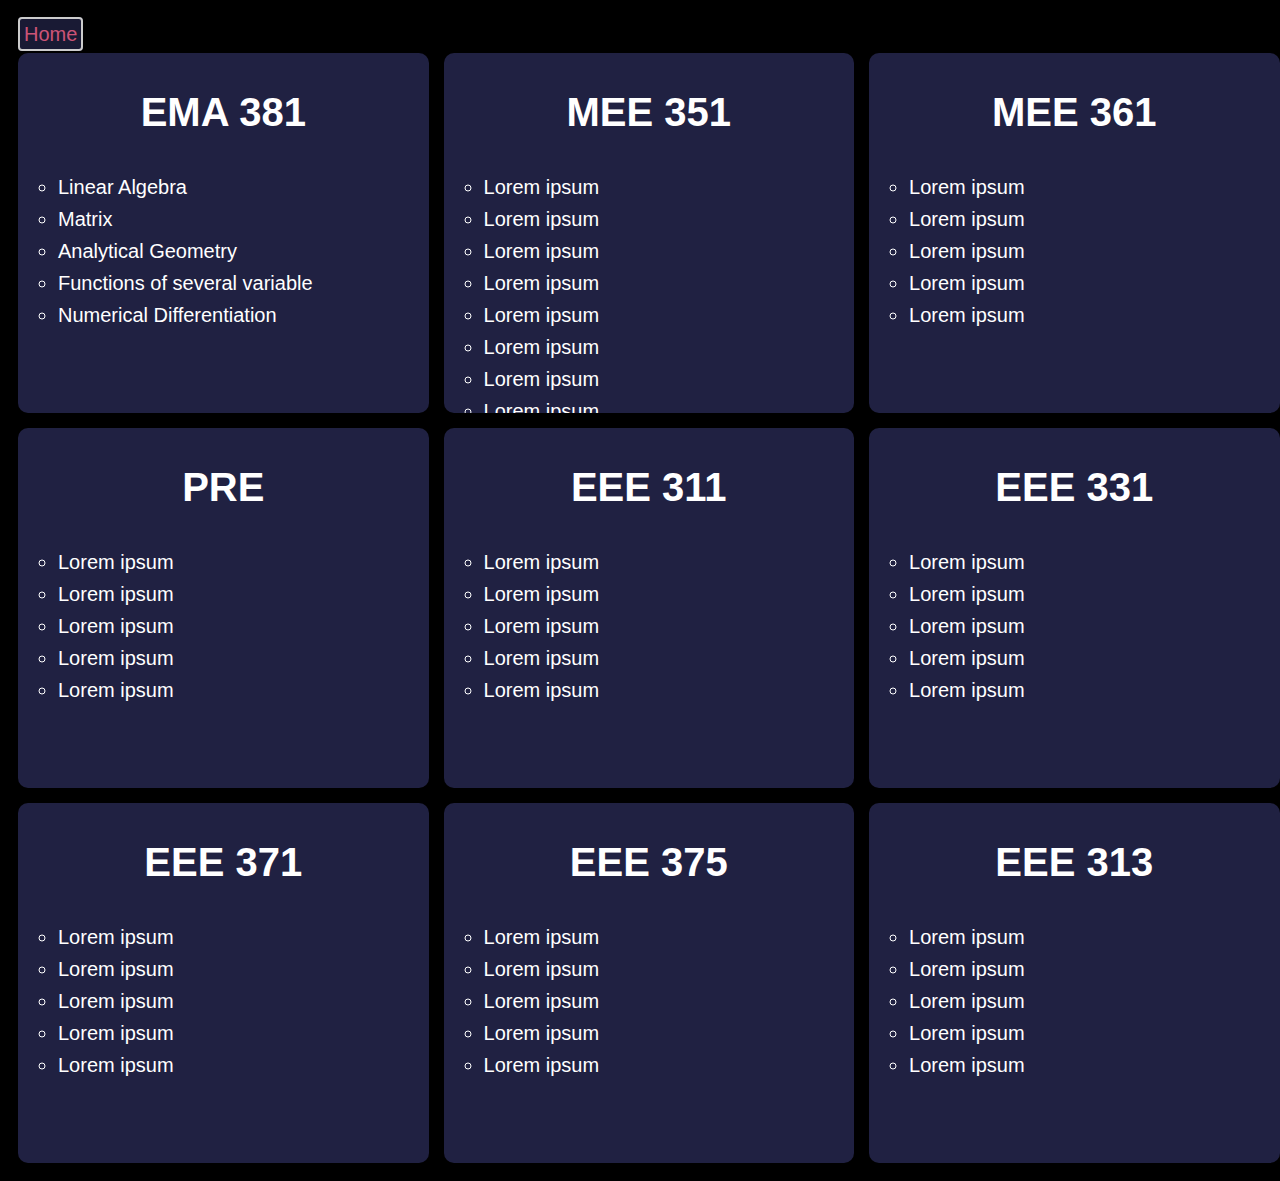
<file: 300level.html>
<!DOCTYPE html>
<html lang="en">
<head>
  <meta charset="UTF-8">
  <meta http-equiv="X-UA-Compatible" content="IE=edge">
  <meta name="viewport" content="width=device-width, initial-scale=1.0">
  <link rel="stylesheet" href="300level.css">
  <title>300 Level Courses</title>
</head>
<body>
  <section>
    <div class="home">
      <a href='index.html'>Home</a> 
    </div>
    <div class="courses">
      <div  id="EMA381" class="yslide">
        <h1><a href="EMA381.html"  >EMA 381</a></h1>
        <ul>
          <li><a href="#" >Linear Algebra</a></li>
          <li><a href="#" >Matrix</a></li>
          <li><a href="#" >Analytical Geometry</a></li>
          <li><a href="#" >Functions of several variable</a></li>
          <li><a href="#" >Numerical Differentiation</a></li> 
        </ul>
      </div>
      <div id="MEE351" class="yslide">
        <h1><a href="MEE351.html" >MEE 351</a></h1>
        <ul>
          <li><a href="#" >Lorem ipsum</a></li>
          <li><a href="#" >Lorem ipsum</a></li>
          <li><a href="#" >Lorem ipsum</a></li>
          <li><a href="#" >Lorem ipsum</a></li>
          <li><a href="#" >Lorem ipsum</a></li> 
          <li><a href="#" >Lorem ipsum</a></li>
          <li><a href="#" >Lorem ipsum</a></li>
          <li><a href="#" >Lorem ipsum</a></li>
          <li><a href="#" >Lorem ipsum</a></li>
          <li><a href="#" >Lorem ipsum</a></li> 
        </ul>
      </div>
      <div id="MEE361" class="yslide">
        <h1><a href="MEE361.html" >MEE 361</a></h1>
        <ul>
          <li><a href="#" >Lorem ipsum</a></li>
          <li><a href="#" >Lorem ipsum</a></li>
          <li><a href="#" >Lorem ipsum</a></li>
          <li><a href="#" >Lorem ipsum</a></li>
          <li><a href="#" >Lorem ipsum</a></li> 
        </ul>
      </div>
      <div  id="Pre" class="yslide">
        <h1><a href="PRE.html" >PRE </a></h1>
        <ul>
          <li><a href="#" >Lorem ipsum</a></li>
          <li><a href="#" >Lorem ipsum</a></li>
          <li><a href="#" >Lorem ipsum</a></li>
          <li><a href="#" >Lorem ipsum</a></li>
          <li><a href="#" >Lorem ipsum</a></li> 
        </ul>
      </div>
      <div  id="EEE311" class="yslide">
        <h1><a href="EEE311.html"  >EEE 311 </a></h1>
        <ul>
          <li><a href="#" >Lorem ipsum</a></li>
          <li><a href="#" >Lorem ipsum</a></li>
          <li><a href="#" >Lorem ipsum</a></li>
          <li><a href="#" >Lorem ipsum</a></li>
          <li><a href="#" >Lorem ipsum</a></li> 
        </ul>
      </div>
      <div id="EEE331" class="yslide">
        <h1><a href="EEE331.html" >EEE 331</a></h1>
        <ul>
          <li><a href="#" >Lorem ipsum</a></li>
          <li><a href="#" >Lorem ipsum</a></li>
          <li><a href="#" >Lorem ipsum</a></li>
          <li><a href="#" >Lorem ipsum</a></li>
          <li><a href="#" >Lorem ipsum</a></li> 
        </ul>
      </div>
      <div  id="EEE371" class="yslide">
        <h1><a href="EEE371.html" >EEE 371</a></h1>
        <ul>
          <li><a href="#" >Lorem ipsum</a></li>
          <li><a href="#" >Lorem ipsum</a></li>
          <li><a href="#" >Lorem ipsum</a></li>
          <li><a href="#" >Lorem ipsum</a></li>
          <li><a href="#" >Lorem ipsum</a></li> 
        </ul>
      </div>
      <div  id="EEE375" class="yslide">
        <h1><a href="EEE375.html" >EEE 375</a></h1>
        <ul>
          <li><a href="#" >Lorem ipsum</a></li>
          <li><a href="#" >Lorem ipsum</a></li>
          <li><a href="#" >Lorem ipsum</a></li>
          <li><a href="#" >Lorem ipsum</a></li>
          <li><a href="#" >Lorem ipsum</a></li> 
        </ul>
      </div>
      <div  id="EEE313" class="yslide">
        <h1><a href="EEE313.html" >EEE 313</a></h1>
        <ul>
          <li><a href="#" >Lorem ipsum</a></li>
          <li><a href="#" >Lorem ipsum</a></li>
          <li><a href="#" >Lorem ipsum</a></li>
          <li><a href="#" >Lorem ipsum</a></li>
          <li><a href="#" >Lorem ipsum</a></li> 
        </ul>
      </div>
    </div>
  </section>
  
</body>
</html>
</file>
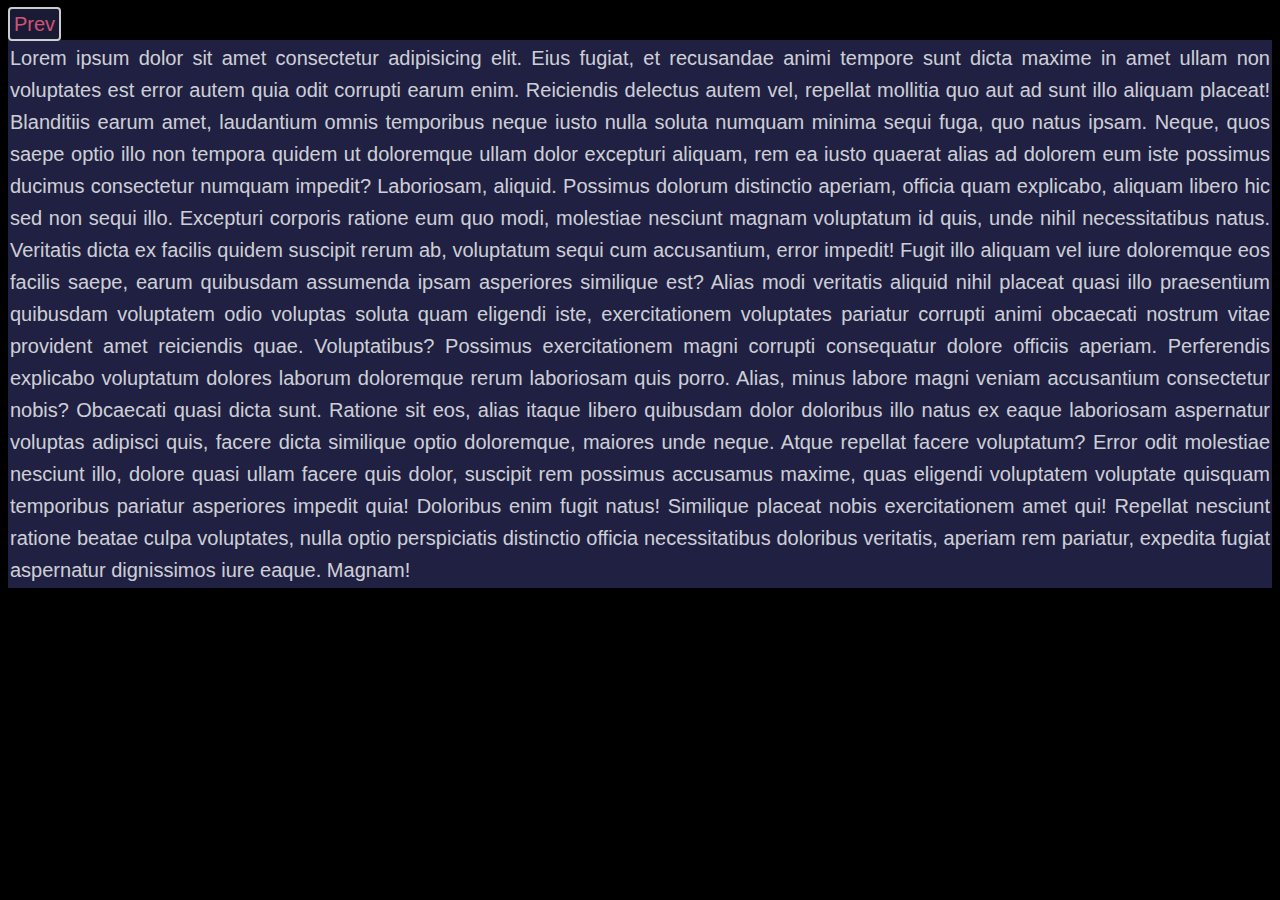
<file: EEE311.html>
<!DOCTYPE html>
<html lang="en">
<head>
  <meta charset="UTF-8">
  <meta http-equiv="X-UA-Compatible" content="IE=edge">
  <meta name="viewport" content="width=device-width, initial-scale=1.0">
  <link rel="stylesheet" href="300details.css">
  <title>EEE 311</title>
</head>
<body>
  <section>
    <div class="prev">
      <a href='300level.html#EEE311'>Prev</a> 
    </div>
    <div class="info">
      Lorem ipsum dolor sit amet consectetur adipisicing elit. Eius fugiat, et recusandae animi tempore sunt dicta maxime in amet ullam non voluptates est error autem quia odit corrupti earum enim.
      Reiciendis delectus autem vel, repellat mollitia quo aut ad sunt illo aliquam placeat! Blanditiis earum amet, laudantium omnis temporibus neque iusto nulla soluta numquam minima sequi fuga, quo natus ipsam.
      Neque, quos saepe optio illo non tempora quidem ut doloremque ullam dolor excepturi aliquam, rem ea iusto quaerat alias ad dolorem eum iste possimus ducimus consectetur numquam impedit? Laboriosam, aliquid.
      Possimus dolorum distinctio aperiam, officia quam explicabo, aliquam libero hic sed non sequi illo. Excepturi corporis ratione eum quo modi, molestiae nesciunt magnam voluptatum id quis, unde nihil necessitatibus natus.
      Veritatis dicta ex facilis quidem suscipit rerum ab, voluptatum sequi cum accusantium, error impedit! Fugit illo aliquam vel iure doloremque eos facilis saepe, earum quibusdam assumenda ipsam asperiores similique est?
      Alias modi veritatis aliquid nihil placeat quasi illo praesentium quibusdam voluptatem odio voluptas soluta quam eligendi iste, exercitationem voluptates pariatur corrupti animi obcaecati nostrum vitae provident amet reiciendis quae. Voluptatibus?
      Possimus exercitationem magni corrupti consequatur dolore officiis aperiam. Perferendis explicabo voluptatum dolores laborum doloremque rerum laboriosam quis porro. Alias, minus labore magni veniam accusantium consectetur nobis? Obcaecati quasi dicta sunt.
      Ratione sit eos, alias itaque libero quibusdam dolor doloribus illo natus ex eaque laboriosam aspernatur voluptas adipisci quis, facere dicta similique optio doloremque, maiores unde neque. Atque repellat facere voluptatum?
      Error odit molestiae nesciunt illo, dolore quasi ullam facere quis dolor, suscipit rem possimus accusamus maxime, quas eligendi voluptatem voluptate quisquam temporibus pariatur asperiores impedit quia! Doloribus enim fugit natus!
      Similique placeat nobis exercitationem amet qui! Repellat nesciunt ratione beatae culpa voluptates, nulla optio perspiciatis distinctio officia necessitatibus doloribus veritatis, aperiam rem pariatur, expedita fugiat aspernatur dignissimos iure eaque. Magnam!
    </div>
  </section>
</body>
</html>
</file>
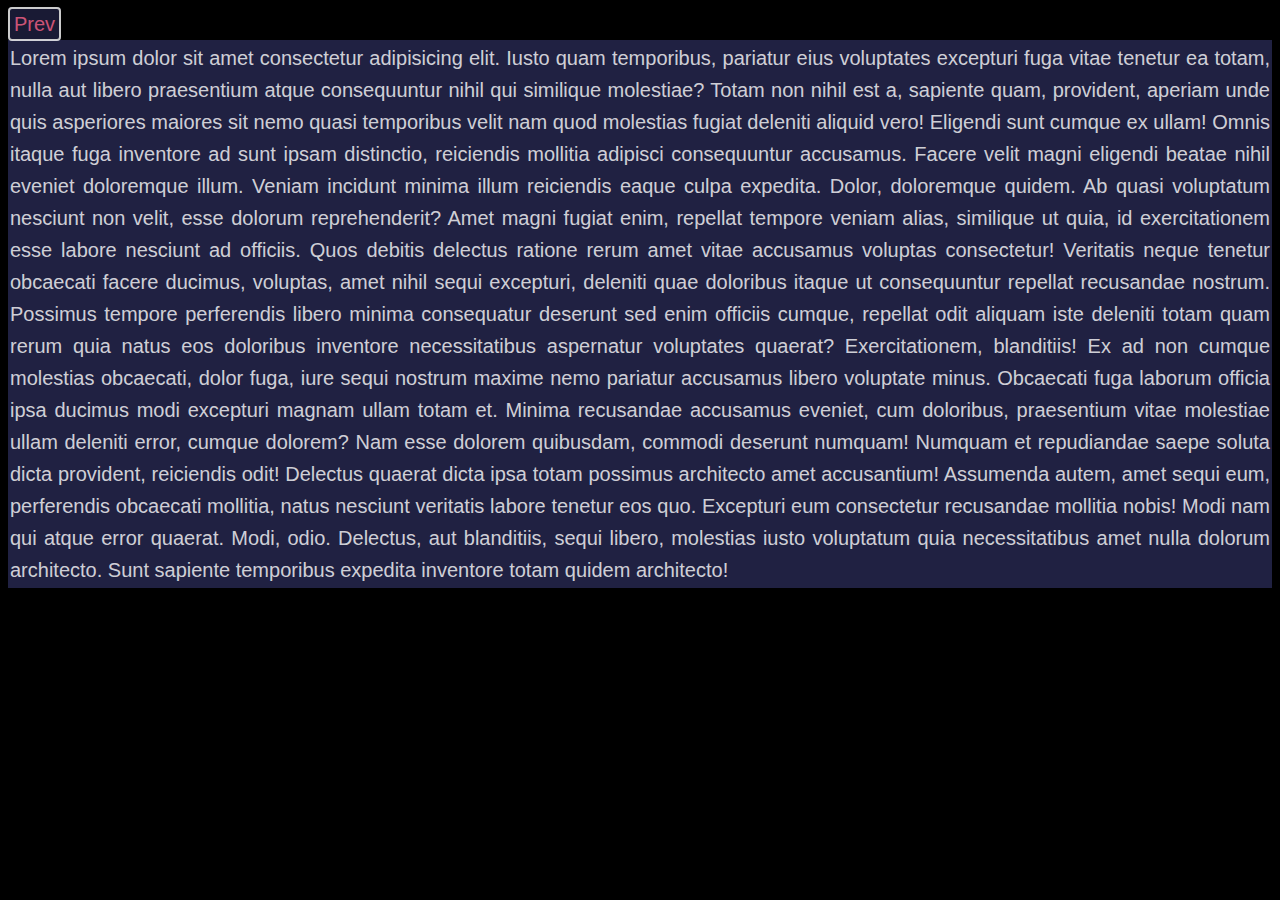
<file: EEE313.html>
<!DOCTYPE html>
<html lang="en">
<head>
  <meta charset="UTF-8">
  <meta http-equiv="X-UA-Compatible" content="IE=edge">
  <meta name="viewport" content="width=device-width, initial-scale=1.0">
  <link rel="stylesheet" href="300details.css">
  <title>EEE 313</title>
</head>
<body>
  <section>

    <div class="prev">
      <a href='300level.html#EEE313'>Prev</a> 
    </div>
    <div class="info">
      Lorem ipsum dolor sit amet consectetur adipisicing elit. Iusto quam temporibus, pariatur eius voluptates excepturi fuga vitae tenetur ea totam, nulla aut libero praesentium atque consequuntur nihil qui similique molestiae?
      Totam non nihil est a, sapiente quam, provident, aperiam unde quis asperiores maiores sit nemo quasi temporibus velit nam quod molestias fugiat deleniti aliquid vero! Eligendi sunt cumque ex ullam!
      Omnis itaque fuga inventore ad sunt ipsam distinctio, reiciendis mollitia adipisci consequuntur accusamus. Facere velit magni eligendi beatae nihil eveniet doloremque illum. Veniam incidunt minima illum reiciendis eaque culpa expedita.
      Dolor, doloremque quidem. Ab quasi voluptatum nesciunt non velit, esse dolorum reprehenderit? Amet magni fugiat enim, repellat tempore veniam alias, similique ut quia, id exercitationem esse labore nesciunt ad officiis.
      Quos debitis delectus ratione rerum amet vitae accusamus voluptas consectetur! Veritatis neque tenetur obcaecati facere ducimus, voluptas, amet nihil sequi excepturi, deleniti quae doloribus itaque ut consequuntur repellat recusandae nostrum.
      Possimus tempore perferendis libero minima consequatur deserunt sed enim officiis cumque, repellat odit aliquam iste deleniti totam quam rerum quia natus eos doloribus inventore necessitatibus aspernatur voluptates quaerat? Exercitationem, blanditiis!
      Ex ad non cumque molestias obcaecati, dolor fuga, iure sequi nostrum maxime nemo pariatur accusamus libero voluptate minus. Obcaecati fuga laborum officia ipsa ducimus modi excepturi magnam ullam totam et.
      Minima recusandae accusamus eveniet, cum doloribus, praesentium vitae molestiae ullam deleniti error, cumque dolorem? Nam esse dolorem quibusdam, commodi deserunt numquam! Numquam et repudiandae saepe soluta dicta provident, reiciendis odit!
      Delectus quaerat dicta ipsa totam possimus architecto amet accusantium! Assumenda autem, amet sequi eum, perferendis obcaecati mollitia, natus nesciunt veritatis labore tenetur eos quo. Excepturi eum consectetur recusandae mollitia nobis!
      Modi nam qui atque error quaerat. Modi, odio. Delectus, aut blanditiis, sequi libero, molestias iusto voluptatum quia necessitatibus amet nulla dolorum architecto. Sunt sapiente temporibus expedita inventore totam quidem architecto!
    </div>
  </section>
</body>
</html>
</file>
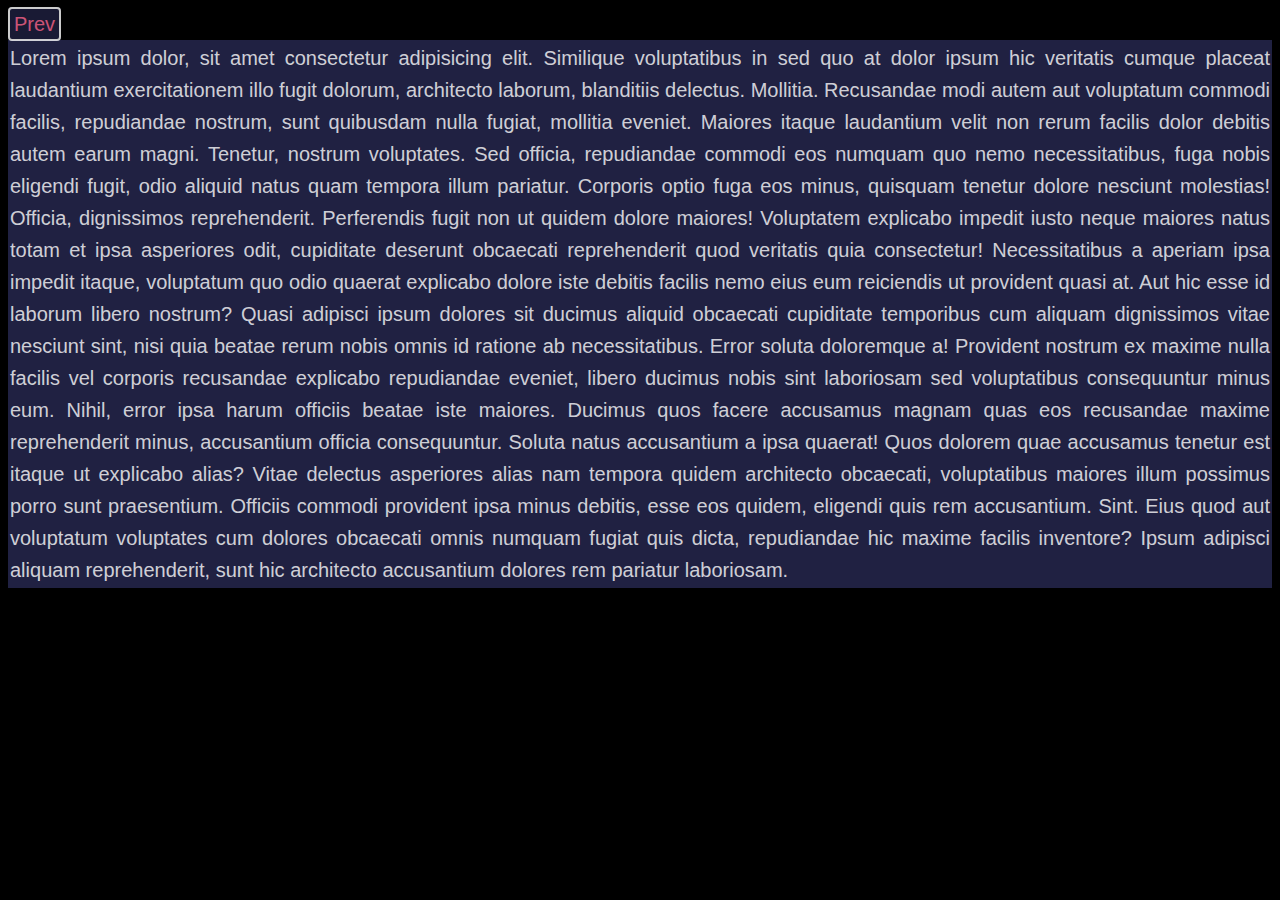
<file: EEE331.html>
<!DOCTYPE html>
<html lang="en">
<head>
  <meta charset="UTF-8">
  <meta http-equiv="X-UA-Compatible" content="IE=edge">
  <meta name="viewport" content="width=device-width, initial-scale=1.0">
  <link rel="stylesheet" href="300details.css">
  <title>EEE 331</title>
</head>
<body>
  <section>
    <div class="prev">
      <a href='300level.html#EEE331'>Prev</a> 
    </div>
    <div class="info">
      Lorem ipsum dolor, sit amet consectetur adipisicing elit. Similique voluptatibus in sed quo at dolor ipsum hic veritatis cumque placeat laudantium exercitationem illo fugit dolorum, architecto laborum, blanditiis delectus. Mollitia.
      Recusandae modi autem aut voluptatum commodi facilis, repudiandae nostrum, sunt quibusdam nulla fugiat, mollitia eveniet. Maiores itaque laudantium velit non rerum facilis dolor debitis autem earum magni. Tenetur, nostrum voluptates.
      Sed officia, repudiandae commodi eos numquam quo nemo necessitatibus, fuga nobis eligendi fugit, odio aliquid natus quam tempora illum pariatur. Corporis optio fuga eos minus, quisquam tenetur dolore nesciunt molestias!
      Officia, dignissimos reprehenderit. Perferendis fugit non ut quidem dolore maiores! Voluptatem explicabo impedit iusto neque maiores natus totam et ipsa asperiores odit, cupiditate deserunt obcaecati reprehenderit quod veritatis quia consectetur!
      Necessitatibus a aperiam ipsa impedit itaque, voluptatum quo odio quaerat explicabo dolore iste debitis facilis nemo eius eum reiciendis ut provident quasi at. Aut hic esse id laborum libero nostrum?
      Quasi adipisci ipsum dolores sit ducimus aliquid obcaecati cupiditate temporibus cum aliquam dignissimos vitae nesciunt sint, nisi quia beatae rerum nobis omnis id ratione ab necessitatibus. Error soluta doloremque a!
      Provident nostrum ex maxime nulla facilis vel corporis recusandae explicabo repudiandae eveniet, libero ducimus nobis sint laboriosam sed voluptatibus consequuntur minus eum. Nihil, error ipsa harum officiis beatae iste maiores.
      Ducimus quos facere accusamus magnam quas eos recusandae maxime reprehenderit minus, accusantium officia consequuntur. Soluta natus accusantium a ipsa quaerat! Quos dolorem quae accusamus tenetur est itaque ut explicabo alias?
      Vitae delectus asperiores alias nam tempora quidem architecto obcaecati, voluptatibus maiores illum possimus porro sunt praesentium. Officiis commodi provident ipsa minus debitis, esse eos quidem, eligendi quis rem accusantium. Sint.
      Eius quod aut voluptatum voluptates cum dolores obcaecati omnis numquam fugiat quis dicta, repudiandae hic maxime facilis inventore? Ipsum adipisci aliquam reprehenderit, sunt hic architecto accusantium dolores rem pariatur laboriosam.
    </div>
  </section>
</body>
</html>
</file>
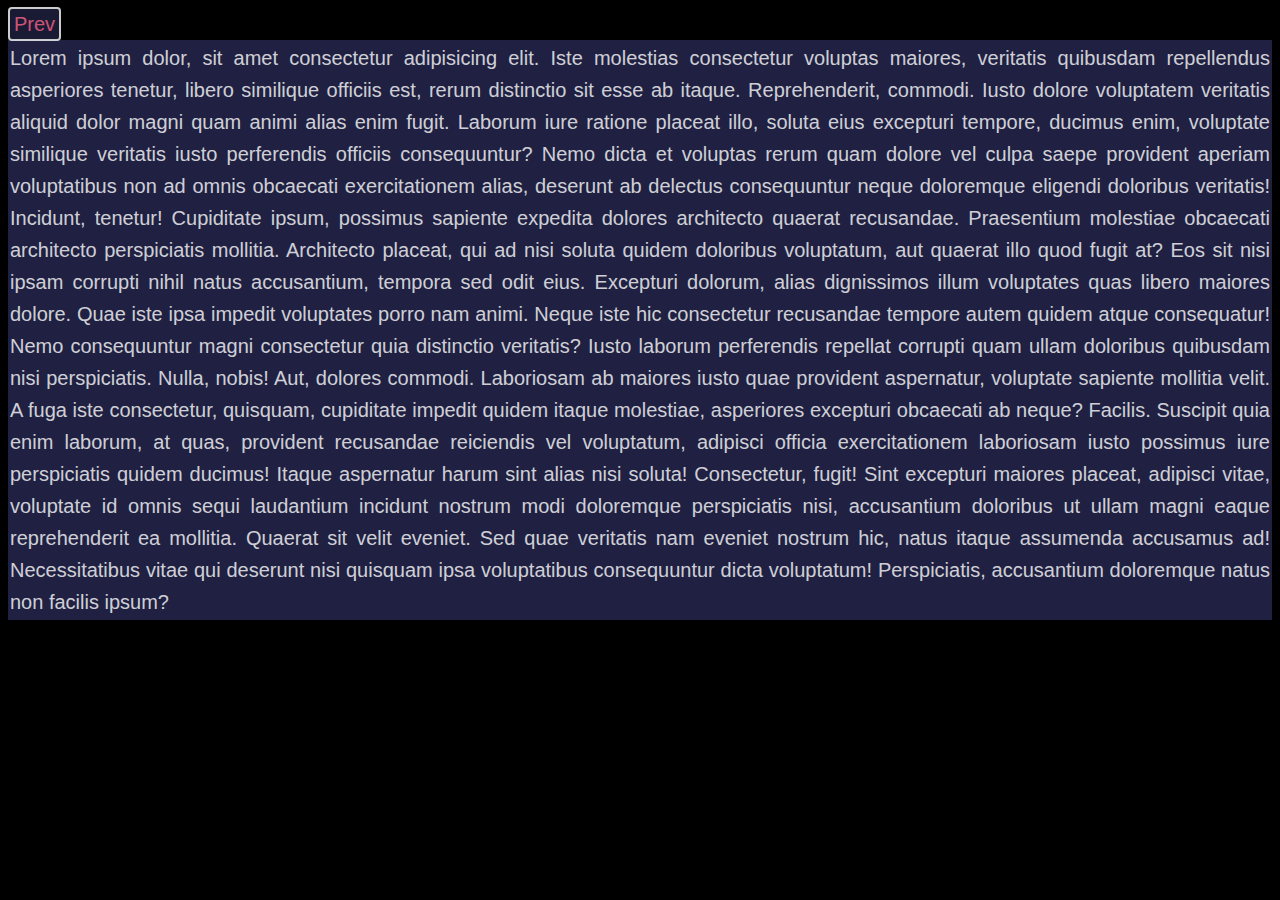
<file: EEE371.html>
<!DOCTYPE html>
<html lang="en">
<head>
  <meta charset="UTF-8">
  <meta http-equiv="X-UA-Compatible" content="IE=edge">
  <meta name="viewport" content="width=device-width, initial-scale=1.0">
  <link rel="stylesheet" href="300details.css">
  <title>EEE 371</title>
</head>
<body>
  <section>

    <div class="prev">
      <a href='300level.html#EEE371'>Prev</a> 
    </div>
    <div class="info">
      Lorem ipsum dolor, sit amet consectetur adipisicing elit. Iste molestias consectetur voluptas maiores, veritatis quibusdam repellendus asperiores tenetur, libero similique officiis est, rerum distinctio sit esse ab itaque. Reprehenderit, commodi.
      Iusto dolore voluptatem veritatis aliquid dolor magni quam animi alias enim fugit. Laborum iure ratione placeat illo, soluta eius excepturi tempore, ducimus enim, voluptate similique veritatis iusto perferendis officiis consequuntur?
      Nemo dicta et voluptas rerum quam dolore vel culpa saepe provident aperiam voluptatibus non ad omnis obcaecati exercitationem alias, deserunt ab delectus consequuntur neque doloremque eligendi doloribus veritatis! Incidunt, tenetur!
      Cupiditate ipsum, possimus sapiente expedita dolores architecto quaerat recusandae. Praesentium molestiae obcaecati architecto perspiciatis mollitia. Architecto placeat, qui ad nisi soluta quidem doloribus voluptatum, aut quaerat illo quod fugit at?
      Eos sit nisi ipsam corrupti nihil natus accusantium, tempora sed odit eius. Excepturi dolorum, alias dignissimos illum voluptates quas libero maiores dolore. Quae iste ipsa impedit voluptates porro nam animi.
      Neque iste hic consectetur recusandae tempore autem quidem atque consequatur! Nemo consequuntur magni consectetur quia distinctio veritatis? Iusto laborum perferendis repellat corrupti quam ullam doloribus quibusdam nisi perspiciatis. Nulla, nobis!
      Aut, dolores commodi. Laboriosam ab maiores iusto quae provident aspernatur, voluptate sapiente mollitia velit. A fuga iste consectetur, quisquam, cupiditate impedit quidem itaque molestiae, asperiores excepturi obcaecati ab neque? Facilis.
      Suscipit quia enim laborum, at quas, provident recusandae reiciendis vel voluptatum, adipisci officia exercitationem laboriosam iusto possimus iure perspiciatis quidem ducimus! Itaque aspernatur harum sint alias nisi soluta! Consectetur, fugit!
      Sint excepturi maiores placeat, adipisci vitae, voluptate id omnis sequi laudantium incidunt nostrum modi doloremque perspiciatis nisi, accusantium doloribus ut ullam magni eaque reprehenderit ea mollitia. Quaerat sit velit eveniet.
      Sed quae veritatis nam eveniet nostrum hic, natus itaque assumenda accusamus ad! Necessitatibus vitae qui deserunt nisi quisquam ipsa voluptatibus consequuntur dicta voluptatum! Perspiciatis, accusantium doloremque natus non facilis ipsum?
    </div>
  </section>
</body>
</html>
</file>
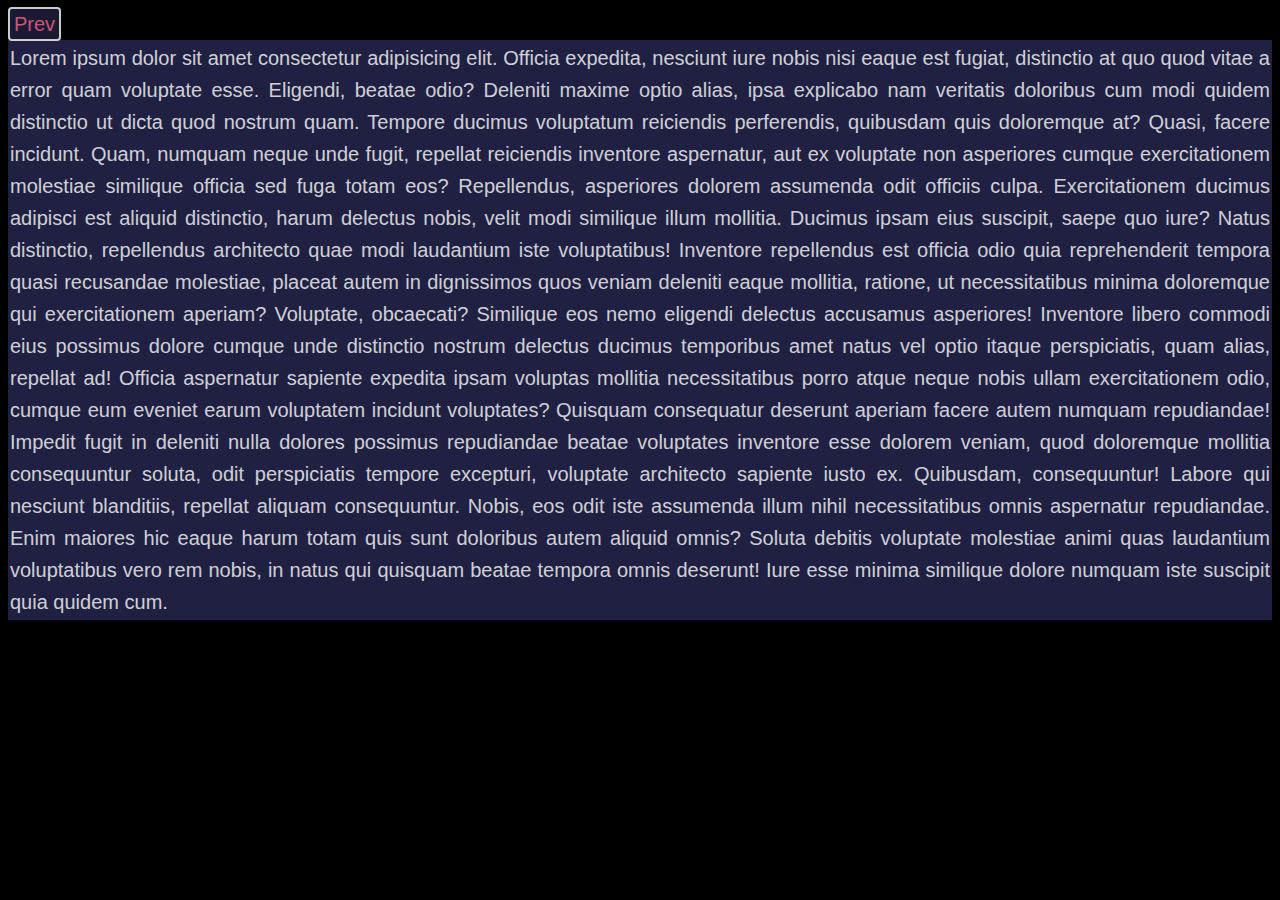
<file: EEE375.html>
<!DOCTYPE html>
<html lang="en">
<head>
  <meta charset="UTF-8">
  <meta http-equiv="X-UA-Compatible" content="IE=edge">
  <meta name="viewport" content="width=device-width, initial-scale=1.0">
  <link rel="stylesheet" href="300details.css">
  <title>EEE 375</title>
</head>
<body>
  <section>

    <div class="prev">
      <a href='300level.html#EEE375'>Prev</a> 
    </div>
    <div class="info">
      Lorem ipsum dolor sit amet consectetur adipisicing elit. Officia expedita, nesciunt iure nobis nisi eaque est fugiat, distinctio at quo quod vitae a error quam voluptate esse. Eligendi, beatae odio?
      Deleniti maxime optio alias, ipsa explicabo nam veritatis doloribus cum modi quidem distinctio ut dicta quod nostrum quam. Tempore ducimus voluptatum reiciendis perferendis, quibusdam quis doloremque at? Quasi, facere incidunt.
      Quam, numquam neque unde fugit, repellat reiciendis inventore aspernatur, aut ex voluptate non asperiores cumque exercitationem molestiae similique officia sed fuga totam eos? Repellendus, asperiores dolorem assumenda odit officiis culpa.
      Exercitationem ducimus adipisci est aliquid distinctio, harum delectus nobis, velit modi similique illum mollitia. Ducimus ipsam eius suscipit, saepe quo iure? Natus distinctio, repellendus architecto quae modi laudantium iste voluptatibus!
      Inventore repellendus est officia odio quia reprehenderit tempora quasi recusandae molestiae, placeat autem in dignissimos quos veniam deleniti eaque mollitia, ratione, ut necessitatibus minima doloremque qui exercitationem aperiam? Voluptate, obcaecati?
      Similique eos nemo eligendi delectus accusamus asperiores! Inventore libero commodi eius possimus dolore cumque unde distinctio nostrum delectus ducimus temporibus amet natus vel optio itaque perspiciatis, quam alias, repellat ad!
      Officia aspernatur sapiente expedita ipsam voluptas mollitia necessitatibus porro atque neque nobis ullam exercitationem odio, cumque eum eveniet earum voluptatem incidunt voluptates? Quisquam consequatur deserunt aperiam facere autem numquam repudiandae!
      Impedit fugit in deleniti nulla dolores possimus repudiandae beatae voluptates inventore esse dolorem veniam, quod doloremque mollitia consequuntur soluta, odit perspiciatis tempore excepturi, voluptate architecto sapiente iusto ex. Quibusdam, consequuntur!
      Labore qui nesciunt blanditiis, repellat aliquam consequuntur. Nobis, eos odit iste assumenda illum nihil necessitatibus omnis aspernatur repudiandae. Enim maiores hic eaque harum totam quis sunt doloribus autem aliquid omnis?
      Soluta debitis voluptate molestiae animi quas laudantium voluptatibus vero rem nobis, in natus qui quisquam beatae tempora omnis deserunt! Iure esse minima similique dolore numquam iste suscipit quia quidem cum.
    </div>
  </section>
</body>
</html>
</file>
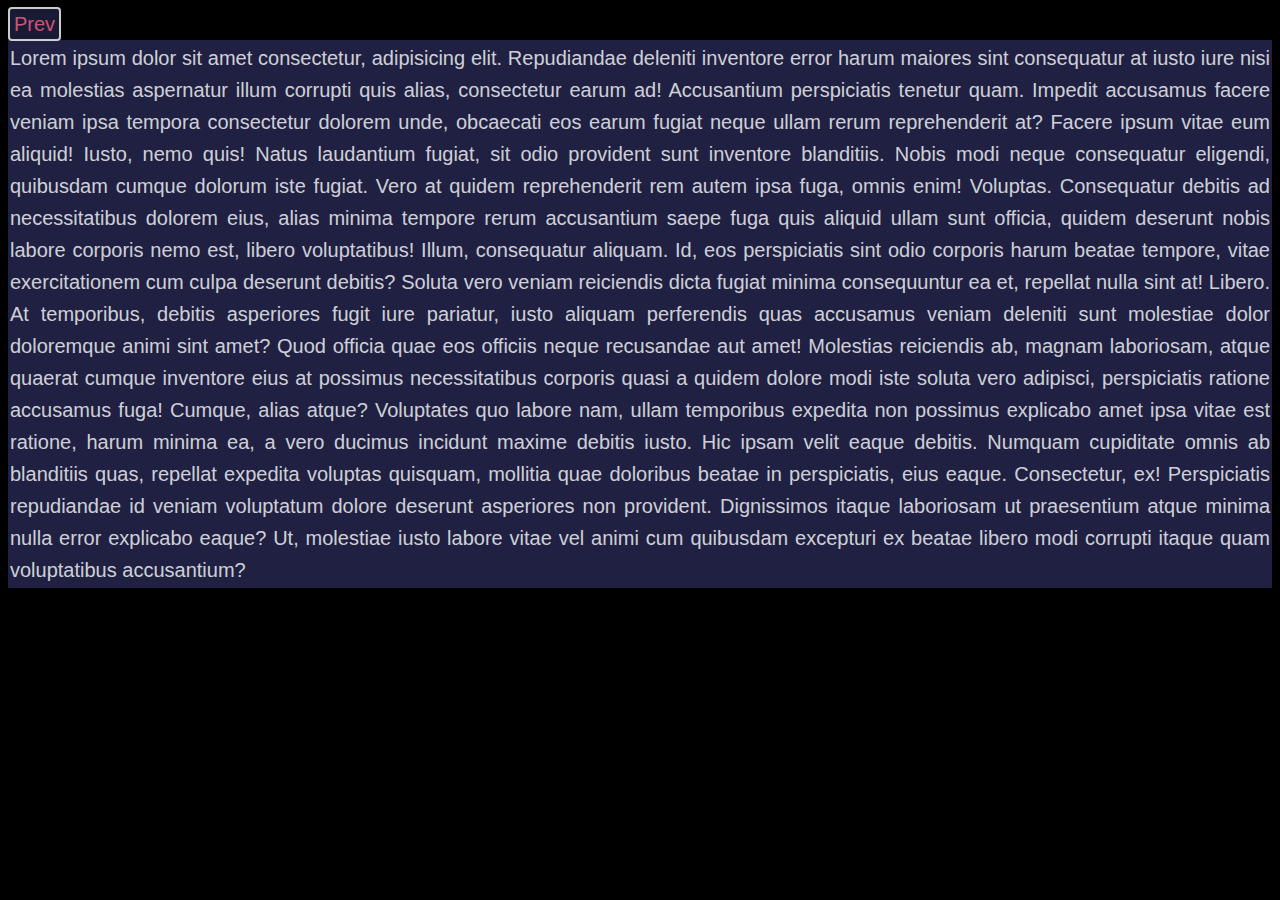
<file: EMA381.html>
<!DOCTYPE html>
<html lang="en">
<head>
  <meta charset="UTF-8">
  <meta http-equiv="X-UA-Compatible" content="IE=edge">
  <meta name="viewport" content="width=device-width, initial-scale=1.0">
  <link rel="stylesheet" href="300details.css">
  <title>EMA 381</title>
</head>
<body>
  <section>
    <div class="prev">
      <a href='300level.html#EMA381'>Prev</a> 
    </div>
    <div class="info">
      Lorem ipsum dolor sit amet consectetur, adipisicing elit. Repudiandae deleniti inventore error harum maiores sint consequatur at iusto iure nisi ea molestias aspernatur illum corrupti quis alias, consectetur earum ad!
      Accusantium perspiciatis tenetur quam. Impedit accusamus facere veniam ipsa tempora consectetur dolorem unde, obcaecati eos earum fugiat neque ullam rerum reprehenderit at? Facere ipsum vitae eum aliquid! Iusto, nemo quis!
      Natus laudantium fugiat, sit odio provident sunt inventore blanditiis. Nobis modi neque consequatur eligendi, quibusdam cumque dolorum iste fugiat. Vero at quidem reprehenderit rem autem ipsa fuga, omnis enim! Voluptas.
      Consequatur debitis ad necessitatibus dolorem eius, alias minima tempore rerum accusantium saepe fuga quis aliquid ullam sunt officia, quidem deserunt nobis labore corporis nemo est, libero voluptatibus! Illum, consequatur aliquam.
      Id, eos perspiciatis sint odio corporis harum beatae tempore, vitae exercitationem cum culpa deserunt debitis? Soluta vero veniam reiciendis dicta fugiat minima consequuntur ea et, repellat nulla sint at! Libero.
      At temporibus, debitis asperiores fugit iure pariatur, iusto aliquam perferendis quas accusamus veniam deleniti sunt molestiae dolor doloremque animi sint amet? Quod officia quae eos officiis neque recusandae aut amet!
      Molestias reiciendis ab, magnam laboriosam, atque quaerat cumque inventore eius at possimus necessitatibus corporis quasi a quidem dolore modi iste soluta vero adipisci, perspiciatis ratione accusamus fuga! Cumque, alias atque?
      Voluptates quo labore nam, ullam temporibus expedita non possimus explicabo amet ipsa vitae est ratione, harum minima ea, a vero ducimus incidunt maxime debitis iusto. Hic ipsam velit eaque debitis.
      Numquam cupiditate omnis ab blanditiis quas, repellat expedita voluptas quisquam, mollitia quae doloribus beatae in perspiciatis, eius eaque. Consectetur, ex! Perspiciatis repudiandae id veniam voluptatum dolore deserunt asperiores non provident.
      Dignissimos itaque laboriosam ut praesentium atque minima nulla error explicabo eaque? Ut, molestiae iusto labore vitae vel animi cum quibusdam excepturi ex beatae libero modi corrupti itaque quam voluptatibus accusantium?
    </div>
  </section>
</body>
</html>
</file>
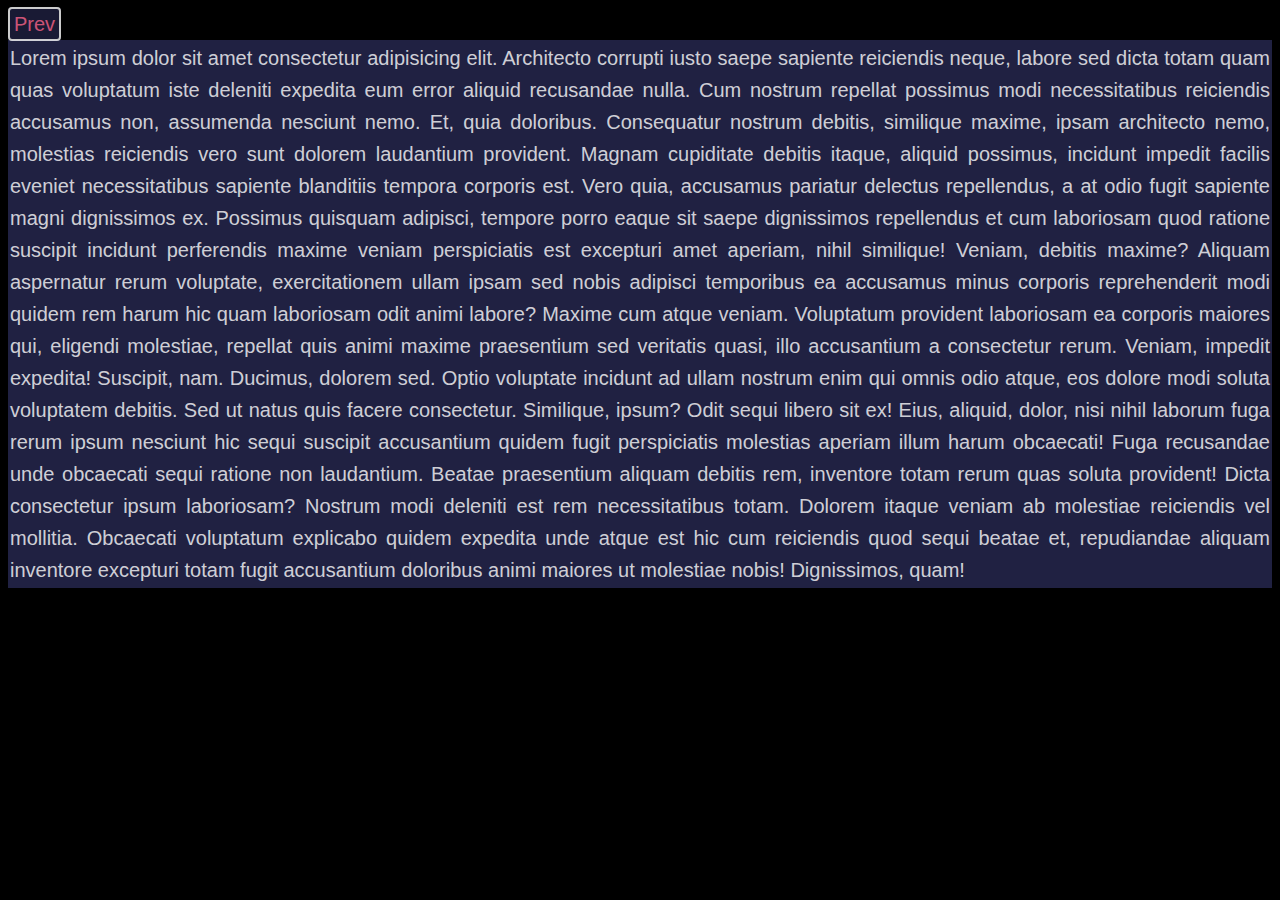
<file: MEE351.html>
<!DOCTYPE html>
<html lang="en">
<head>
  <meta charset="UTF-8">
  <meta http-equiv="X-UA-Compatible" content="IE=edge">
  <meta name="viewport" content="width=device-width, initial-scale=1.0">
  <link rel="stylesheet" href="300details.css">
  <title>MEE 351</title>
</head>
<body>
  <section>
    <div class="prev">
      <a href='300level.html#MEE351'>Prev</a> 
    </div>
    <div class="info">
      Lorem ipsum dolor sit amet consectetur adipisicing elit. Architecto corrupti iusto saepe sapiente reiciendis neque, labore sed dicta totam quam quas voluptatum iste deleniti expedita eum error aliquid recusandae nulla.
      Cum nostrum repellat possimus modi necessitatibus reiciendis accusamus non, assumenda nesciunt nemo. Et, quia doloribus. Consequatur nostrum debitis, similique maxime, ipsam architecto nemo, molestias reiciendis vero sunt dolorem laudantium provident.
      Magnam cupiditate debitis itaque, aliquid possimus, incidunt impedit facilis eveniet necessitatibus sapiente blanditiis tempora corporis est. Vero quia, accusamus pariatur delectus repellendus, a at odio fugit sapiente magni dignissimos ex.
      Possimus quisquam adipisci, tempore porro eaque sit saepe dignissimos repellendus et cum laboriosam quod ratione suscipit incidunt perferendis maxime veniam perspiciatis est excepturi amet aperiam, nihil similique! Veniam, debitis maxime?
      Aliquam aspernatur rerum voluptate, exercitationem ullam ipsam sed nobis adipisci temporibus ea accusamus minus corporis reprehenderit modi quidem rem harum hic quam laboriosam odit animi labore? Maxime cum atque veniam.
      Voluptatum provident laboriosam ea corporis maiores qui, eligendi molestiae, repellat quis animi maxime praesentium sed veritatis quasi, illo accusantium a consectetur rerum. Veniam, impedit expedita! Suscipit, nam. Ducimus, dolorem sed.
      Optio voluptate incidunt ad ullam nostrum enim qui omnis odio atque, eos dolore modi soluta voluptatem debitis. Sed ut natus quis facere consectetur. Similique, ipsum? Odit sequi libero sit ex!
      Eius, aliquid, dolor, nisi nihil laborum fuga rerum ipsum nesciunt hic sequi suscipit accusantium quidem fugit perspiciatis molestias aperiam illum harum obcaecati! Fuga recusandae unde obcaecati sequi ratione non laudantium.
      Beatae praesentium aliquam debitis rem, inventore totam rerum quas soluta provident! Dicta consectetur ipsum laboriosam? Nostrum modi deleniti est rem necessitatibus totam. Dolorem itaque veniam ab molestiae reiciendis vel mollitia.
      Obcaecati voluptatum explicabo quidem expedita unde atque est hic cum reiciendis quod sequi beatae et, repudiandae aliquam inventore excepturi totam fugit accusantium doloribus animi maiores ut molestiae nobis! Dignissimos, quam!
    </div>
  </section>
</body>
</html>
</file>
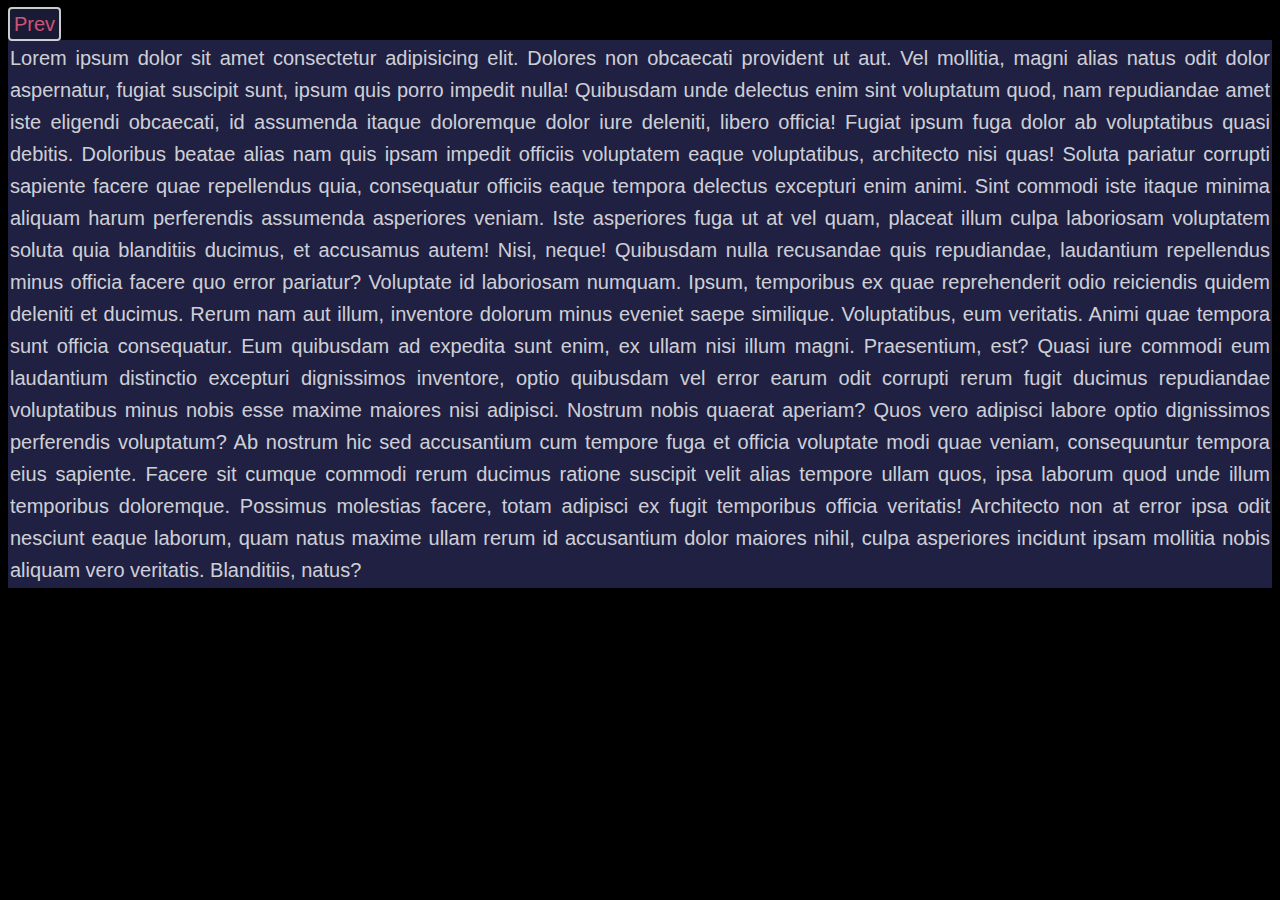
<file: MEE361.html>
<!DOCTYPE html>
<html lang="en">
<head>
  <meta charset="UTF-8">
  <meta http-equiv="X-UA-Compatible" content="IE=edge">
  <meta name="viewport" content="width=device-width, initial-scale=1.0">
  <link rel="stylesheet" href="300details.css">
  <title>MEE 361</title>
</head>
<body>
  <section>

    <div class="prev">
      <a href='300level.html#MEE361'>Prev</a> 
    </div>
    <div class="info">
      Lorem ipsum dolor sit amet consectetur adipisicing elit. Dolores non obcaecati provident ut aut. Vel mollitia, magni alias natus odit dolor aspernatur, fugiat suscipit sunt, ipsum quis porro impedit nulla!
      Quibusdam unde delectus enim sint voluptatum quod, nam repudiandae amet iste eligendi obcaecati, id assumenda itaque doloremque dolor iure deleniti, libero officia! Fugiat ipsum fuga dolor ab voluptatibus quasi debitis.
      Doloribus beatae alias nam quis ipsam impedit officiis voluptatem eaque voluptatibus, architecto nisi quas! Soluta pariatur corrupti sapiente facere quae repellendus quia, consequatur officiis eaque tempora delectus excepturi enim animi.
      Sint commodi iste itaque minima aliquam harum perferendis assumenda asperiores veniam. Iste asperiores fuga ut at vel quam, placeat illum culpa laboriosam voluptatem soluta quia blanditiis ducimus, et accusamus autem!
      Nisi, neque! Quibusdam nulla recusandae quis repudiandae, laudantium repellendus minus officia facere quo error pariatur? Voluptate id laboriosam numquam. Ipsum, temporibus ex quae reprehenderit odio reiciendis quidem deleniti et ducimus.
      Rerum nam aut illum, inventore dolorum minus eveniet saepe similique. Voluptatibus, eum veritatis. Animi quae tempora sunt officia consequatur. Eum quibusdam ad expedita sunt enim, ex ullam nisi illum magni.
      Praesentium, est? Quasi iure commodi eum laudantium distinctio excepturi dignissimos inventore, optio quibusdam vel error earum odit corrupti rerum fugit ducimus repudiandae voluptatibus minus nobis esse maxime maiores nisi adipisci.
      Nostrum nobis quaerat aperiam? Quos vero adipisci labore optio dignissimos perferendis voluptatum? Ab nostrum hic sed accusantium cum tempore fuga et officia voluptate modi quae veniam, consequuntur tempora eius sapiente.
      Facere sit cumque commodi rerum ducimus ratione suscipit velit alias tempore ullam quos, ipsa laborum quod unde illum temporibus doloremque. Possimus molestias facere, totam adipisci ex fugit temporibus officia veritatis!
      Architecto non at error ipsa odit nesciunt eaque laborum, quam natus maxime ullam rerum id accusantium dolor maiores nihil, culpa asperiores incidunt ipsam mollitia nobis aliquam vero veritatis. Blanditiis, natus?
    </div>
  </section>
</body>
</html>
</file>
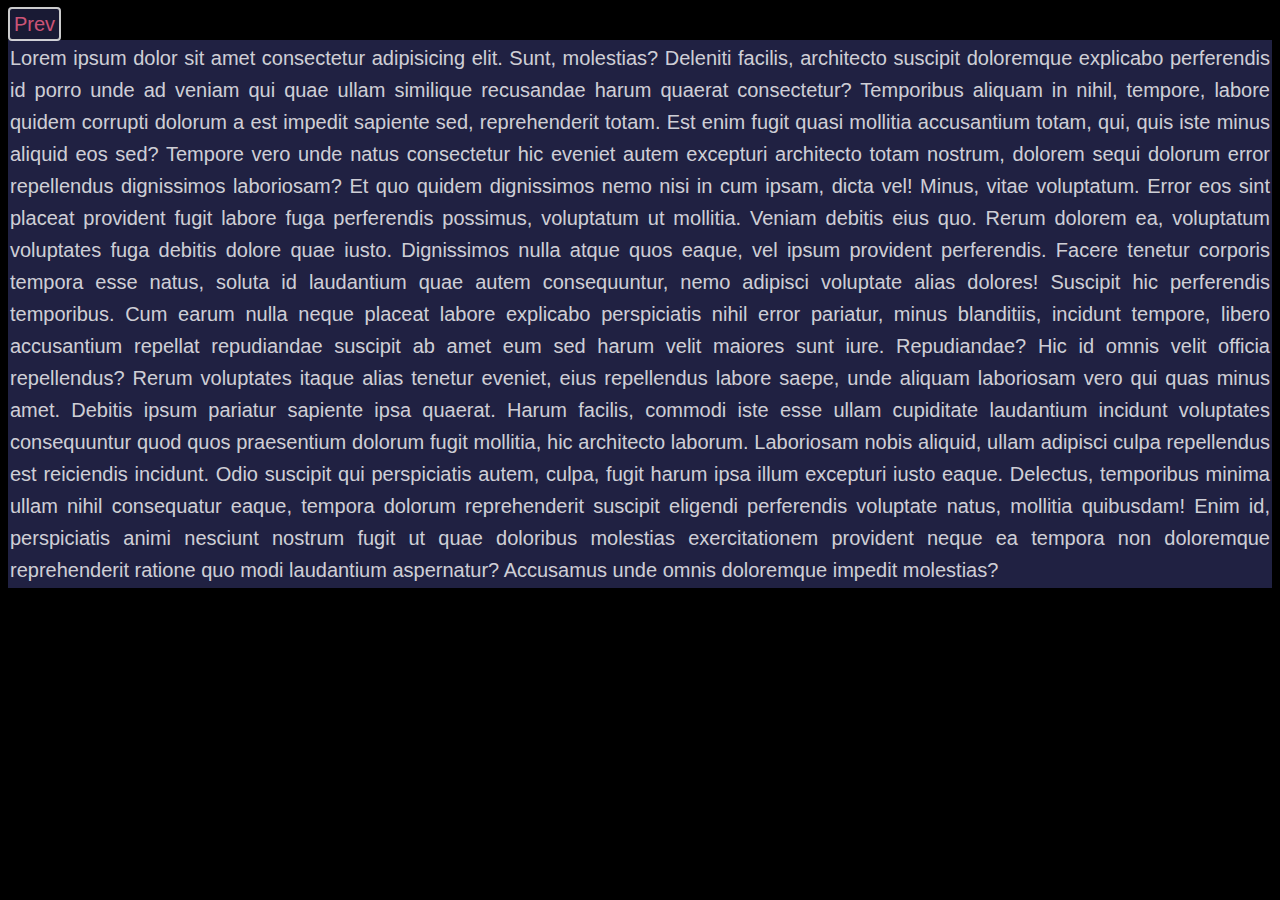
<file: PRE.html>
<!DOCTYPE html>
<html lang="en">
<head>
  <meta charset="UTF-8">
  <meta http-equiv="X-UA-Compatible" content="IE=edge">
  <meta name="viewport" content="width=device-width, initial-scale=1.0">
  <link rel="stylesheet" href="300details.css">
  <title>PRE</title>
</head>
<body>
  <section>
    <div class="prev">
      <a href='300level.html#Pre'>Prev</a> 
    </div>
    <div class="info">
      Lorem ipsum dolor sit amet consectetur adipisicing elit. Sunt, molestias? Deleniti facilis, architecto suscipit doloremque explicabo perferendis id porro unde ad veniam qui quae ullam similique recusandae harum quaerat consectetur?
      Temporibus aliquam in nihil, tempore, labore quidem corrupti dolorum a est impedit sapiente sed, reprehenderit totam. Est enim fugit quasi mollitia accusantium totam, qui, quis iste minus aliquid eos sed?
      Tempore vero unde natus consectetur hic eveniet autem excepturi architecto totam nostrum, dolorem sequi dolorum error repellendus dignissimos laboriosam? Et quo quidem dignissimos nemo nisi in cum ipsam, dicta vel!
      Minus, vitae voluptatum. Error eos sint placeat provident fugit labore fuga perferendis possimus, voluptatum ut mollitia. Veniam debitis eius quo. Rerum dolorem ea, voluptatum voluptates fuga debitis dolore quae iusto.
      Dignissimos nulla atque quos eaque, vel ipsum provident perferendis. Facere tenetur corporis tempora esse natus, soluta id laudantium quae autem consequuntur, nemo adipisci voluptate alias dolores! Suscipit hic perferendis temporibus.
      Cum earum nulla neque placeat labore explicabo perspiciatis nihil error pariatur, minus blanditiis, incidunt tempore, libero accusantium repellat repudiandae suscipit ab amet eum sed harum velit maiores sunt iure. Repudiandae?
      Hic id omnis velit officia repellendus? Rerum voluptates itaque alias tenetur eveniet, eius repellendus labore saepe, unde aliquam laboriosam vero qui quas minus amet. Debitis ipsum pariatur sapiente ipsa quaerat.
      Harum facilis, commodi iste esse ullam cupiditate laudantium incidunt voluptates consequuntur quod quos praesentium dolorum fugit mollitia, hic architecto laborum. Laboriosam nobis aliquid, ullam adipisci culpa repellendus est reiciendis incidunt.
      Odio suscipit qui perspiciatis autem, culpa, fugit harum ipsa illum excepturi iusto eaque. Delectus, temporibus minima ullam nihil consequatur eaque, tempora dolorum reprehenderit suscipit eligendi perferendis voluptate natus, mollitia quibusdam!
      Enim id, perspiciatis animi nesciunt nostrum fugit ut quae doloribus molestias exercitationem provident neque ea tempora non doloremque reprehenderit ratione quo modi laudantium aspernatur? Accusamus unde omnis doloremque impedit molestias?
    </div>
  </section>
</body>
</html>
</file>
<file: 300level.css>
body {
  font-family: 'Poppins', sans-serif;
  font-size: 20px;
  background: black;
  line-height: 1.6;
  /* background: linear-gradient(#202142, #ff6a95); */
}
section{
  padding: 10px;
}
.head ul li a{
  text-decoration: none;
  color: #000;
}
.head ul li{
  list-style-type: none;
}
section .courses{
  display: grid;
  grid-template-columns: 33% 33% 33%;
  grid-template-rows: 40vh 40vh 40vh;
  grid-gap: 15px;
  justify-items: center;
}
section .courses div h1 a{
  text-decoration: none;
}
section .courses div h1 {
  text-align: center;
}
section .courses ul li{
 list-style-type: circle;
 color: #fff;
}
section .courses ul li a{
 text-decoration: none;
}
section .courses a{
  color: #fff;
}
section .courses a:hover{
  color: #ff6a95;
}

section .courses div{
  border-radius: 10px;
  /* box-shadow: 2,4,red; */
}
section .courses div{
  background: #202142;
  width: 100%;
}
section .home a{
  background: #202142;
  padding: 4px;
  border: 2px solid white;
  border-radius: 4px;
  opacity: 0.8;
  text-decoration: none;
  color: #ff6a95;
  transition: all ease-in-out 0.5s;
}
section .home {
  padding-bottom: 3px;
  color: #ff6a95;
  
}
section .home a:hover{
  border: 2px solid black;
  color: #fff;
}
section div .yslide{
  overflow: hidden;
  overflow-y: scroll;
}
section div .yslide::-webkit-scrollbar{
  width: 10px;
  height: 100%;
}
section div .yslide::-webkit-scrollbar-thumb{
  background: #ff6a95;
  height: 20%;
  border-radius: 4px;
}
section div .yslide::-webkit-scrollbar-track{
  background: white;
  border-radius: 4px;
  
}
@media screen and (max-width:501px) {
  section .courses{
    grid-template-columns: 1fr;
    grid-template-rows: 50vh 50vh 50vh 50vh 50vh 50vh 50vh 50vh 50vh;
  }
}
</file>
<file: 300details.css>
body {
  font-family: 'Poppins', sans-serif;
  font-size: 20px;
  background: #000;
  line-height: 1.6;
  /* background: linear-gradient(#202142, #ff6a95); */
}
.info{
  background: #202142;
  height: 100%;
  padding: 2px;
  text-align: justify;
  color: rgba(256,256,256,0.8);
}
section .prev a{
  background: #202142;
  padding: 4px;
  border: 2px solid white;
  border-radius: 4px;
  opacity: 0.8;
  text-decoration: none;
  color: #ff6a95;
  transition: all ease-in-out 0.5s;
}
section .prev a:hover{
  border: 2px solid black;
  color: #fff;
  transition: all ease-in-out 0.5s;
}
</file>
